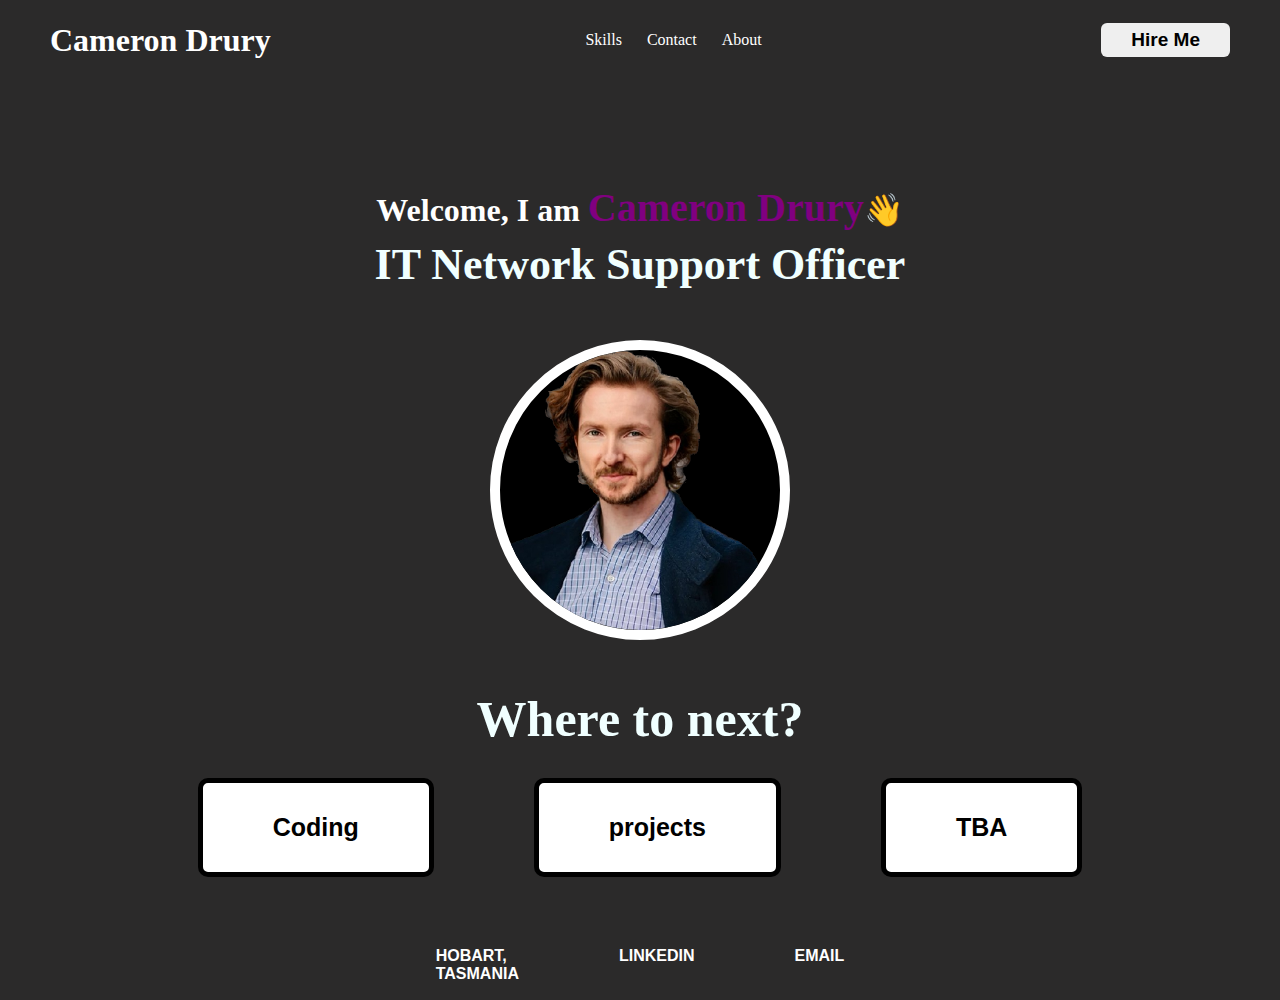
<file: index.html>
<!DOCTYPE html>
<html lang="en">
<head>
    <meta charset="UTF-8">
    <meta name="viewport" content="width=device-width, initial-scale=1.0">
    <title>Cameron Drury | Resume</title>
    <link rel="stylesheet" href="assets/stylesheets/style.css">
</head>
<body>

    <div class="navbar">
        <h1>Cameron Drury</h1>
        <ul>
            <li><a href="">Skills</a></li>
            <li><a href="">Contact</a></li>
            <li><a href="">About</a></li>
        </ul>
        <button class="hirebtn">Hire Me</button>
    </div>

    <div class="main">
        <div class="welcome">
            <h4>Welcome, I am <span>Cameron Drury</span>👋</h4>
        </div>
        <p>IT Network Support Officer</p>
        <img class="mainpic" src="assets/images/152679494.png">
        <p class="info">Where to next?</p>
        <ul>
            <a href="#"><li>Coding</li></a>
            <a href="#"><li>projects</li></a>
            <a href="#"><li>TBA</li></a>
        </ul>
    </div>

    <div class="footer">
        <ul>
            <li>HOBART,<br> TASMANIA</li>
            <a href="https://www.linkedin.com/in/cameron-drury-28b47b202/"><li>LINKEDIN</li></a>
            <a href="mailto:camerondrurytas@gmail.com"><li>EMAIL</li></a>
        </ul>
    </div>

</body>
</html>
</file>
<file: assets/stylesheets/style.css>
/*main page styling*/
* {
    margin: 0;
    padding: 0;
    box-sizing: border-box;
}

body {
    background: rgb(43, 42, 42);
}

/*navigation bar*/
.navbar {
    display: flex;
    align-items: center;
    justify-content: space-between;
    height: 80px;
    padding: 0 50px;
}

/*navigation bar main text*/
h1 {
    color: white;
    font-weight: 600;
    transition: all 0.4s ease;
}

.navbar h1:hover {
    transform: scale(115%);
    color: purple;
    cursor: pointer;
}

/*navigation bar list structure*/
.navbar ul {
    display: flex;
}

/*navigation bar list style*/
.navbar ul li {
    list-style: none;
    transition: scale 0.3s ease;
}

/*navigation bar list links*/
.navbar ul li a {
    position: relative;
    text-decoration: none;
    color: white;
    font-size: 16px;
    margin-right: 25px;
}

/*navigation bar list items*/
.navbar ul li:hover {
    cursor: pointer;
    scale: 115%;
}

.navbar ul li a:hover {
    color: purple;
}

.hirebtn {
    background: (255, 255, 255);
    padding: 6px 30px;
    border: none;
    font-size: 19px;
    font-family: Arial, Helvetica, sans-serif;
    text-transform: capitalize;
    font-weight: 700;
    cursor: pointer;
    border-radius: 6px;
    transition: background-color 0.5s ease;
    transition: scale 0.3s ease;
}

.hirebtn:hover {
    background-color: purple;
    scale: 115%;
}

.main {
    border-radius: 10%;
    display: flex;
    flex-direction: column;
    align-items: center;
    justify-content: center;
    height: 850px;
    margin-left: 20%;
    margin-right: 20%;
    transition: all 0.5s ease;
}

.main:hover {
    background: rgb(31, 30, 30);
    border: solid white 3px;
}

.main .welcome h4 {
    margin-top: 50px;
    color: white;
    font-size: 32px;
    font-weight: 600px;
}

.main .welcome span {
    color: purple;
    font-weight: bolder;
    font-size: 40px;
    transition: all 0.3s ease;
}

.main .welcome span:hover {
    color:rgb(99, 1, 99);
    font-size: 50px;
    cursor: grab;
}

.main p {
    font-size: 44px;
    font-weight: 600;
    color: azure;
    margin-top: 8px;
}

.mainpic {
    margin-top: 50px;
    height: 300px;
    width: 300px;
    border: solid white 10px;
    border-radius: 50%;
    background: black;
    transition: all 0.5s ease;
}

.mainpic:hover {
    scale: 110%;
}

.main ul {
    display: flex;
}

.main .info {
    margin-top: 50px;
    font-size: 50px;
}

.main ul li {
    list-style: none;
    margin-left: 50px;
    margin-right: 50px;
    margin-top: 30px;
    border: solid black 5px;
    border-radius: 10px;
    font-family: Arial, Helvetica, sans-serif;
    font-size: 25px;
    font-weight: 600;
    color: black;
    padding: 30px 70px;
    background-color: white;
    transition: all 0.5s ease;
}

.main ul li:hover {
    scale: 110%;
    border: solid orange 5px;
    color: orange;
   
}

a {
    text-decoration: none;
}

.footer {
    height: 70px;
    display: flex;
    justify-content: center;
    align-items: center;
}

.footer ul {
    display: flex;
    list-style: none;
}
.footer ul li {
    color: white;
    font-family: Arial, Helvetica, sans-serif;
    font-weight: 600;
    padding-left: 50px;
    padding-right: 50px;
    transition: all 0.5s ease;
}

.footer ul li:hover {
    color: orange;
    scale: 115%;
}
</file>
